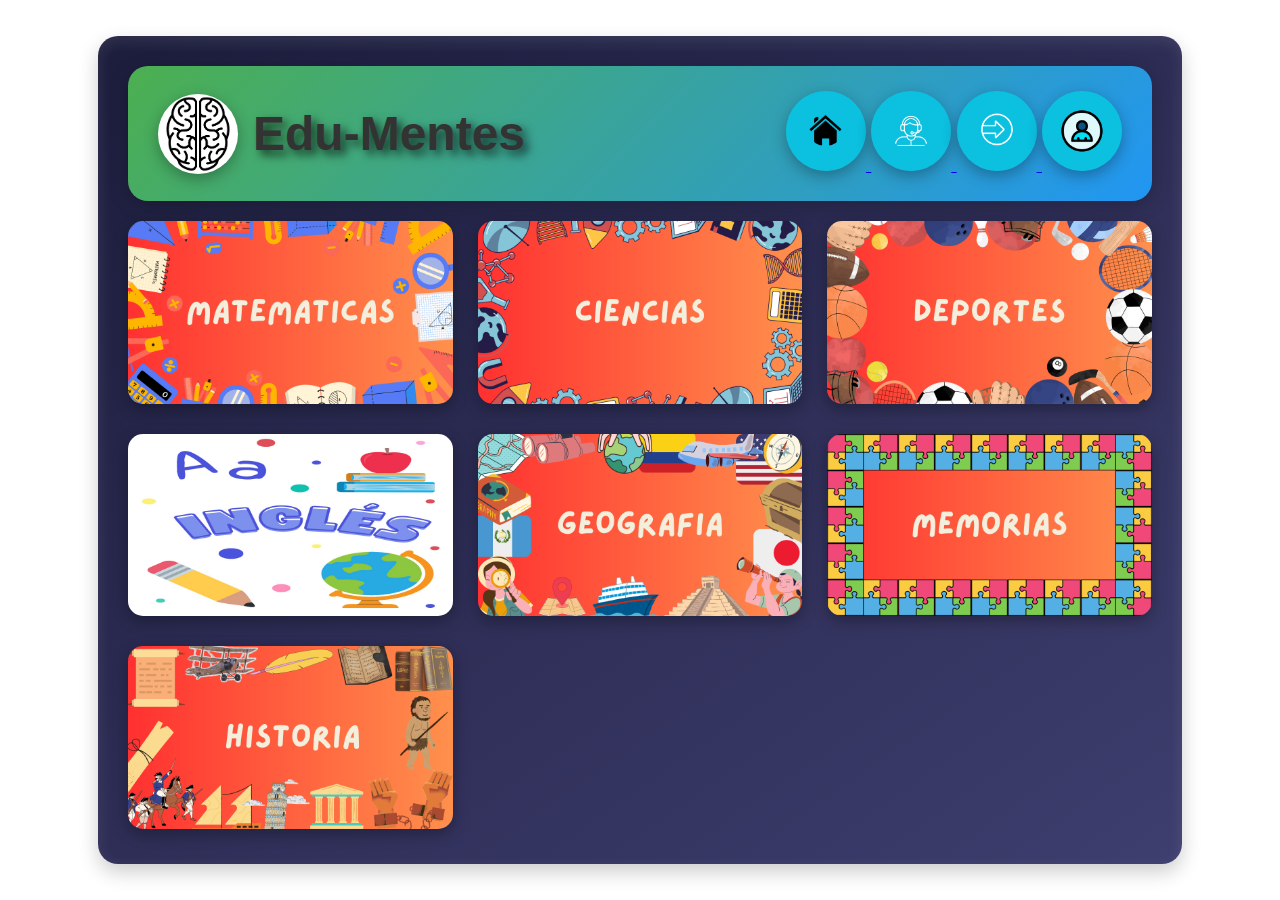
<file: index.html>
<!DOCTYPE html>
<html lang="es">

<head>
    <meta charset="UTF-8">
    <meta name="viewport" content="width=device-width, initial-scale=1.0">
    <title>Edu-Mentes</title>
    <link rel="stylesheet" href="style.css"> <!-- Jean cakyface, como va a hacer los estilos en el html bolsa -->
</head>

<body>
    <div class="container">
        <header>
            <div class="logo-title">
                <img src="imagenes/Logo2.png" alt="Logo">
                <h1>Edu-Mentes</h1>
            </div>

            <nav>
                <a href="index.html" target="_blank">
                    <img src="imagenes/inicio.png" alt="inicio">
                </a>
                <a href="Soporte.html" target="_blank">
                    <img src="imagenes/soporte.png" alt="soporte">
                </a>
                <a href="Cerrarsesion.html" target="_blank">
                    <img src="imagenes/cerrar.png" alt="cerrar sesión">
                </a>
                <a href="Sesion.html" target="_blank">
                    <img src="imagenes/sesi.png" alt="sesión">
                </a>
            </nav>
        </header>

       
        <div class="main-content">
            <div class="section">
                <a href="Juegos/Matematicas/Mate.html" target="_blank">
                    <img src="imagenes/sets/1.png" alt="Matemáticas">
                </a>
            </div>
            <div class="section">
                <a href="Juegos/Ciencias/Cien.html" target="_blank">
                    <img src="imagenes/sets/4.png" alt="Ciencias">
                </a>
            </div>
            <div class="section">
                <a href="Juegos/deporte/deporte.html" target="_blank">
                    <img src="imagenes/sets/2.png" alt="Deportes">
                </a>
            </div>
            <div class="section">
                <a href="Juegos/ingles/ingles.html" target="_blank">
                    <img src="imagenes/sets/7.jpeg" alt="Inglés">
                </a>
            </div>
            <div class="section">
                <a href="Juegos/banderas/bandera.html" target="_blank">
                    <img src="imagenes/sets/3.png" alt="banderas">
                </a>
            </div>
            <div class="section">
                <a href="Juegos/Memoria/memoria.html" target="_blank">
                    <img src="imagenes/sets/5.png" alt="Ciencias">
                </a>
            </div>
            <div class="section">
                <a href="Juegos/Historia/Historia.html" target="_blank">
                    <img src="imagenes/sets/6.png" alt="Historia">
                </a>
            </div>

           
           


        </div>
    </div>
</body>

</html>
</file>
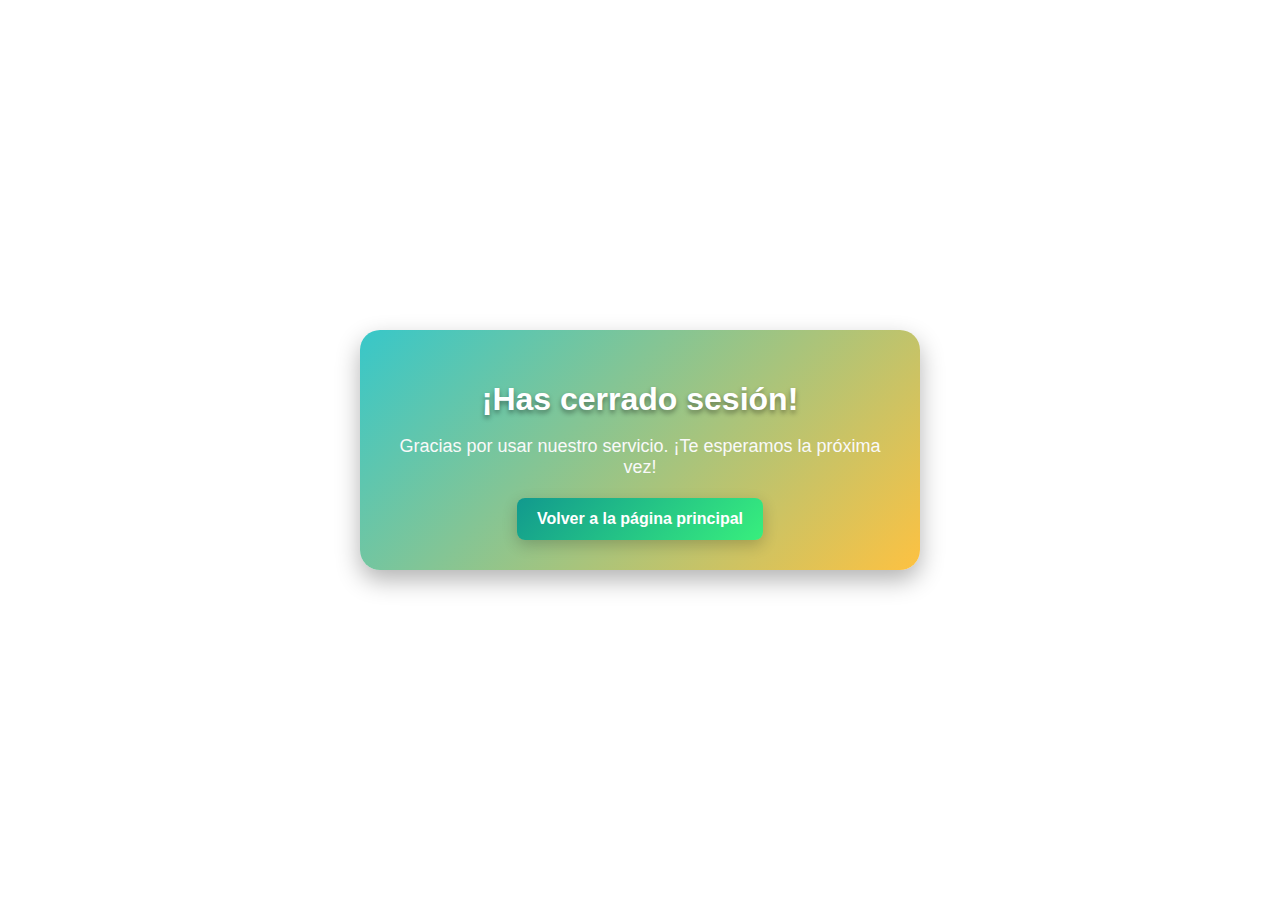
<file: Cerrarsesion.html>
<!DOCTYPE html>
<html lang="es">
<head>
    <meta charset="UTF-8">
    <meta name="viewport" content="width=device-width, initial-scale=1.0">
    <title>Cerrar Sesión</title>
    <link rel="stylesheet" href="style.css"> 
</head>
<body>
    <div class="logout-container">
        <h1>¡Has cerrado sesión!</h1>
        <p>Gracias por usar nuestro servicio. ¡Te esperamos la próxima vez!</p>
        <a href="index.html">Volver a la página principal</a>
    </div>
    
</body>
</html>
</file>
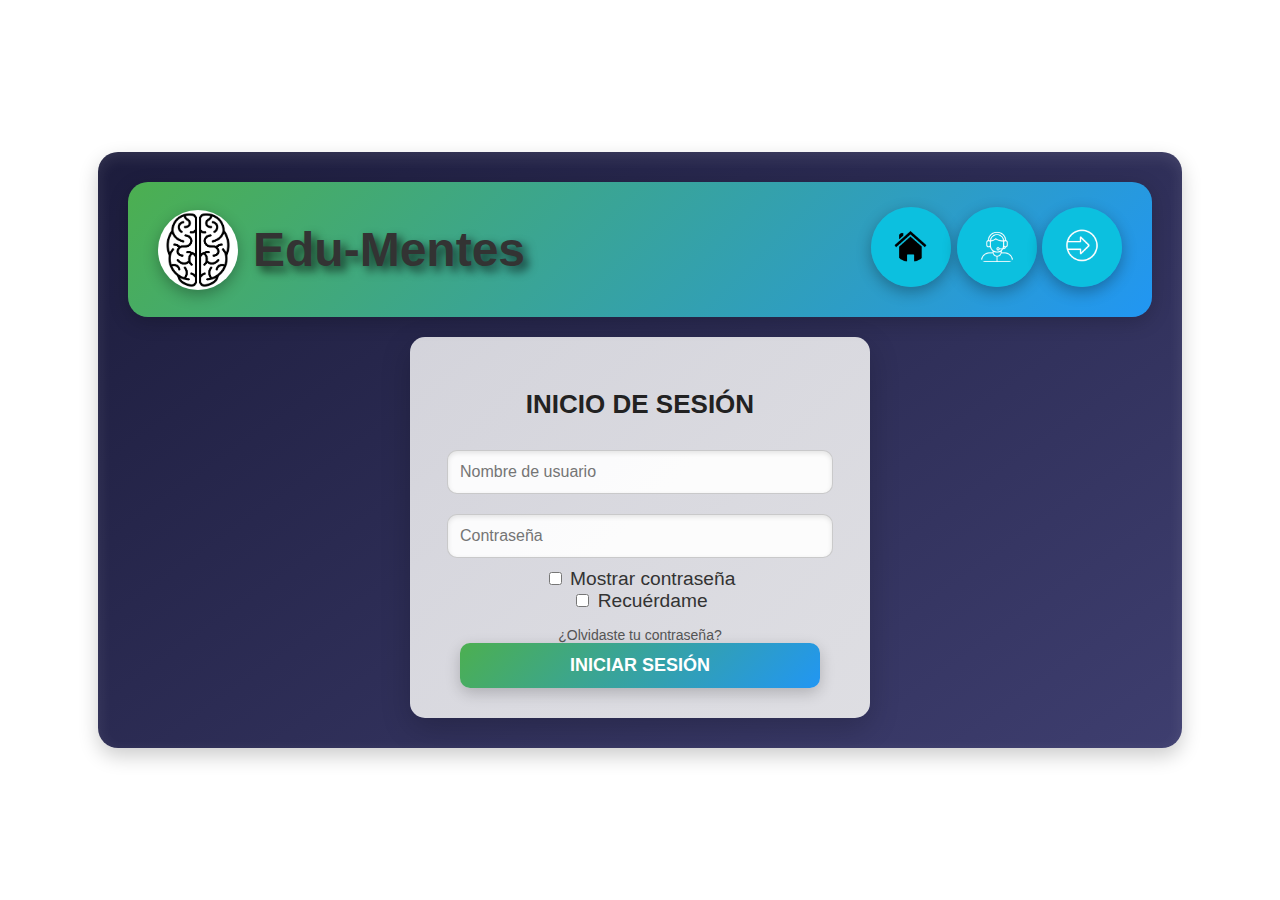
<file: Sesion.html>
<!DOCTYPE html>
<html lang="es">
<head>
    <meta charset="UTF-8">
    <meta name="viewport" content="width=device-width, initial-scale=1.0">
    <title>Inicio de Sesión</title>
    <link rel="stylesheet" href="style.css"> <!-- Vincula el archivo CSS -->
</head>
<body>
    <div class="container">
        <header>
            <div class="logo-title">
                <img src="imagenes/Logo2.png" alt="Logo">
                <h1>Edu-Mentes</h1>
            </div>
            <nav>
                <a href="index.html"><img src="imagenes/inicio.png" alt="inicio"></a>
                
                <a href="Soporte.html"><img src="imagenes/soporte.png" alt="soporte"></a>

                <a href="Cerrarsesion.html"><img src="imagenes/cerrar.png" alt="cerrar sesión"></a>

            </nav>
        </header>
        <div class="login-container">
            <h2>INICIO DE SESIÓN</h2>
            <form action="#">
                <input type="text" placeholder="Nombre de usuario" required>
                <input type="password" placeholder="Contraseña" id="password" required>
                <div class="show-password">
                    <input type="checkbox" id="showPassword" onclick="togglePassword()">
                    <label for="showPassword">Mostrar contraseña</label>
                </div>
                <div class="remember-me">
                    <input type="checkbox" id="remember">
                    <label for="remember">Recuérdame</label>
                </div>
                <a href="#" class="forgot-password">¿Olvidaste tu contraseña?</a>
                <button type="submit">INICIAR SESIÓN</button>
            </form>
        </div>
    </div>

    <script>
        function togglePassword() {
            var passwordInput = document.getElementById("password");
            if (passwordInput.type === "password") {
                passwordInput.type = "text";
            } else {
                passwordInput.type = "password";
            }
        }
    </script>
</body>
</html>
</file>
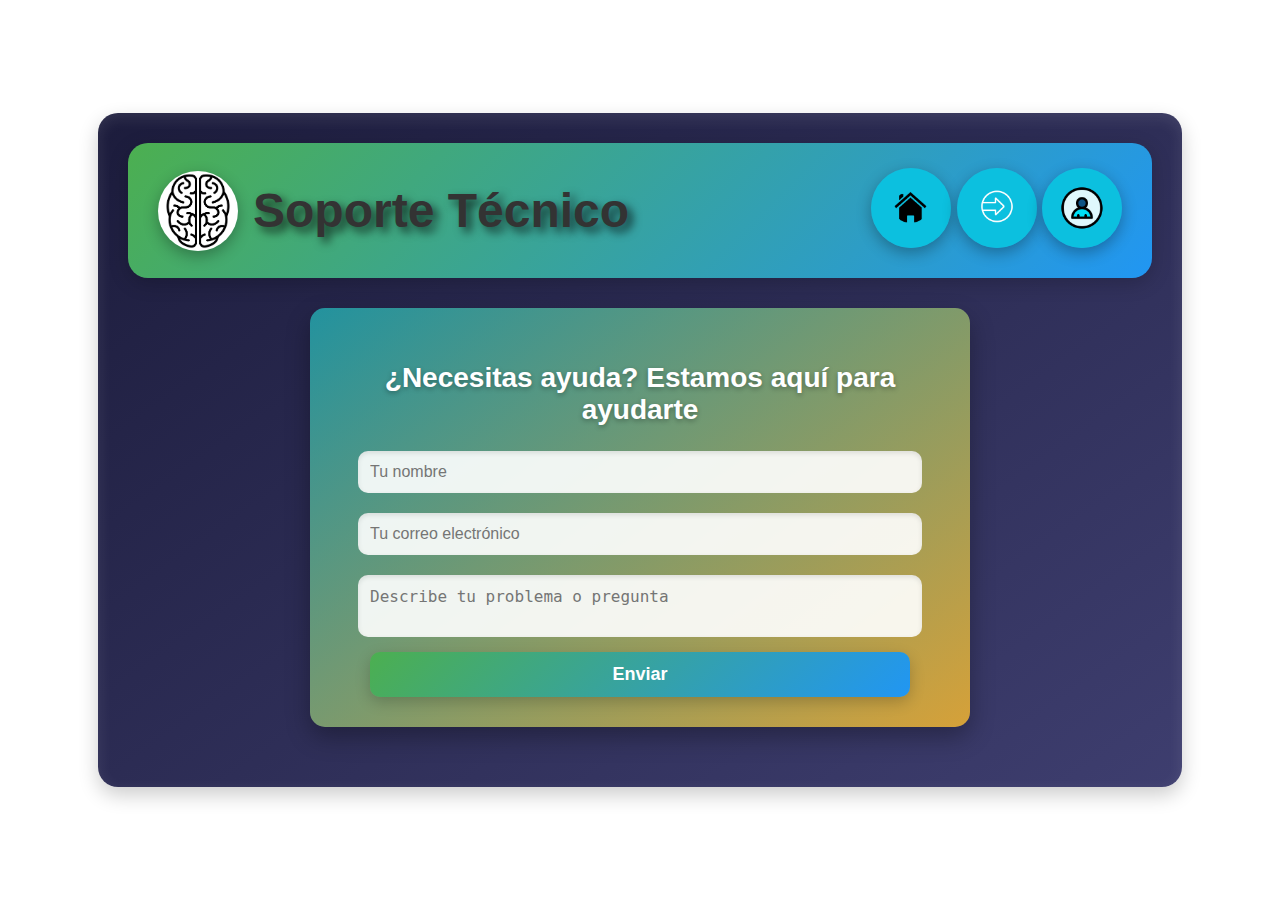
<file: Soporte.html>
<!DOCTYPE html>
<html lang="es">
<head>
    <meta charset="UTF-8">
    <meta name="viewport" content="width=device-width, initial-scale=1.0">
    <title>Página de Soporte</title>
    <link rel="stylesheet" href="style.css"> <!-- Me apie el fokin proyecto, que duro -->
</head>
<body>
    <div class="container">
        <header>
            <div class="logo-title">
                <img src="imagenes/Logo2.png" alt="Logo">
                <h1>Soporte Técnico</h1>
            </div>
            <nav>
                <a href="index.html"><img src="imagenes/inicio.png" alt="inicio"></a>
                
              

                <a href="Cerrarsesion.html"><img src="imagenes/cerrar.png" alt="cerrar sesión"></a>

                <a href="Sesion.html"><img src="imagenes/sesi.png" alt="sesión"></a>
            </nav>
        </header>
        <div class="support-container">
            <h2>¿Necesitas ayuda? Estamos aquí para ayudarte</h2>
            <form action="submit-support-request" method="POST">
                <input type="text" name="nombre" placeholder="Tu nombre" required>
                <input type="email" name="email" placeholder="Tu correo electrónico" required>
                <textarea name="mensaje" placeholder="Describe tu problema o pregunta" required></textarea>
                <button type="submit">Enviar</button>
            </form>
        </div>
    </div>
</body>
</html>
</file>
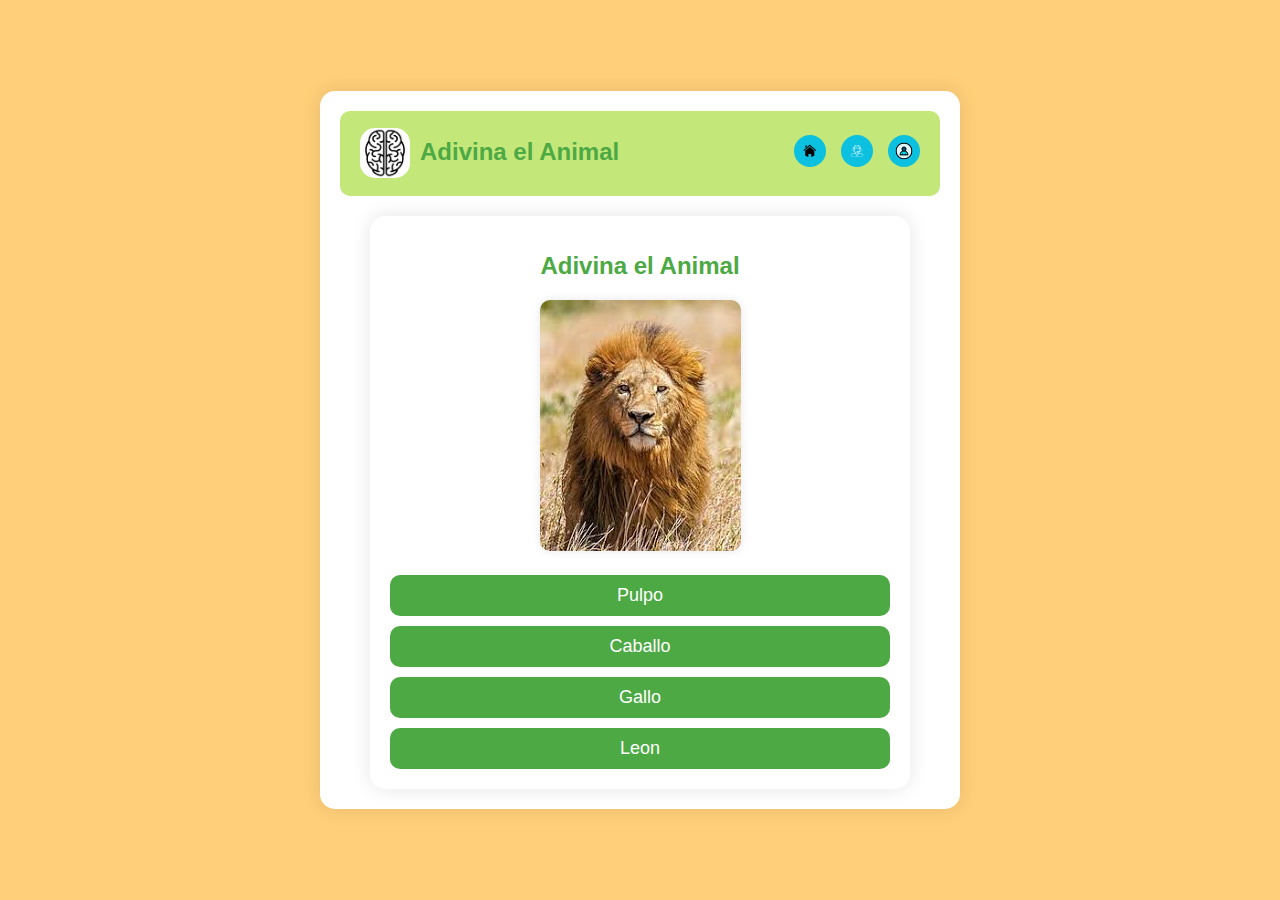
<file: Juegos/Ciencias/Cien.html>
<!DOCTYPE html>
<html lang="es">
<head>
    <meta charset="UTF-8">
    <meta name="viewport" content="width=device-width, initial-scale=1.0">
    <title>Adivina el Animal</title>
    <link rel="stylesheet" href="Cien.css">
</head>
<body>
    <div class="container">
        <header>
            <div class="logo-title">
                <img src="Cienciaslogo/Logo2.png" alt="Logo">
                <h1>Adivina el Animal</h1>
            </div>
            <nav>
                <!-- Enlace a Inicio -->
                <nav>
                    <!-- Enlace a Inicio -->
                    <a href="../../index.html">
                        <img src="../../imagenes/inicio.png" alt="Inicio">
                    </a>
                
                    <!-- Enlace a Soporte -->
                    <a href="../../Soporte.html">
                        <img src="../../imagenes/soporte.png" alt="Soporte">
                    </a>
                
                    <!-- Enlace a Sesión -->
                    <a href="../../Sesion.html" target="_blank">
                        <img src="../../imagenes/sesi.png" alt="Sesión">
                    </a>
            
                  
                </nav>
            </nav>
        </header>
        <div id="juego">
            <h1>Adivina el Animal</h1>
            <div id="imagen-container">
                <img id="imagen-animal" src="" alt="Animal">
            </div>
             <div id="opciones">
                <!-- Aquí se agregarán las opciones de respuesta -->
            </div>
        </div>
    </div>

    <script src="Cien.js"></script>
</body>
</html>
</file>
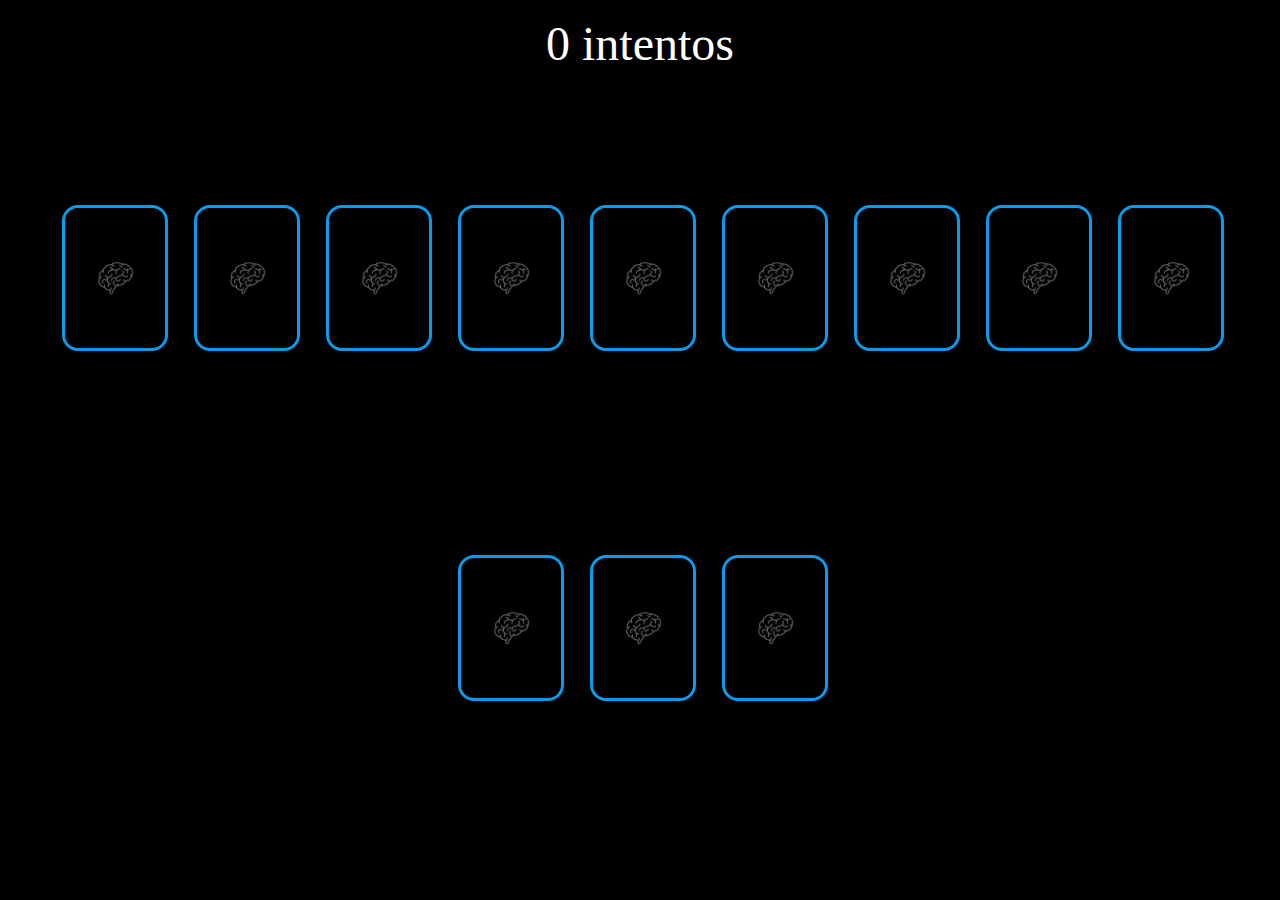
<file: Juegos/Memoria/memoria.html>
<!DOCTYPE html>
<html>
   <head>
      <link rel="stylesheet" href="memoria.css">
   </head>
   <body>
      <div id="stats">0 intentos</div>
      <div id="wrapper">
         <div id="game">
            
         </div>
      </div>
      <script src="memoria.js"></script>
   </body>
</html>
</file>
<file: style.css>
/* Estilos generales */
body {
    margin: 0;
    padding: 0;
    background-image: url(https://i.pinimg.com/originals/32/44/01/324401aa18cc80c55f338dcd4674cb80.gif);
    background-repeat: no-repeat;
    background-size: cover;
    background-position: center center;
    display: flex;
    justify-content: center;
    align-items: center;
    min-height: 100vh;
    font-size: 120%;
    perspective: 1000px;
    font-family: 'Roboto', sans-serif;
    color: #333;
}

/* Contenedor general */
/* Contenedor principal */
.container {
    width: 100%;
    max-width: 1024px;
    margin: auto;
    background: linear-gradient(145deg, #1c1c3c, #3e3e6f);
    border-radius: 20px;
    padding: 30px;
    box-shadow: inset 0 5px 15px rgba(255, 255, 255, 0.1), 0 8px 20px rgba(0, 0, 0, 0.2);
    overflow: hidden;
    transition: transform 0.4s ease, box-shadow 0.4s ease;
    animation: slideIn 1s ease-out;
}

.container:hover {
    transform: scale(1.02);
    box-shadow: 0 10px 30px rgba(0, 0, 0, 0.3);
}

/* Encabezado */
header {
    display: flex;
    justify-content: space-between;
    align-items: center;
    background: linear-gradient(135deg, #4caf50, #2196f3);
    padding: 20px 30px;
    border-radius: 20px;
    box-shadow: 0 5px 20px rgba(0, 0, 0, 0.2);
    margin-bottom: 20px;
    position: relative;
    overflow: hidden;
    transition: transform 0.3s ease-in-out;
}

header:hover {
    transform: translateY(-5px);
    box-shadow: 0 10px 30px rgba(0, 0, 0, 0.3);
}

header .logo-title {
    display: flex;
    align-items: center;
    gap: 15px;
}

header img {
    width: 80px;
    height: 80px;
    border-radius: 50%;
    box-shadow: 0 5px 15px rgba(0, 0, 0, 0.3);
    transition: transform 0.4s ease, box-shadow 0.4s ease, filter 0.4s ease;
}

header img:hover {
    transform: scale(1.2) rotate(15deg);
    filter: brightness(1.2);
    box-shadow: 0 8px 25px rgba(0, 0, 0, 0.4);
}

header h1 {
    font-size: 48px;
    font-weight: 700;
    color: linear-gradient(to right, #ff6b6b, #ffa500);
    margin: 0;
    text-shadow: 5px 5px 10px rgba(0, 0, 0, 0.7);
    font-family: 'Montserrat', sans-serif;
    text-align: center;
    padding: 20px 0;
    animation: fadeIn 1s ease-in-out;
}

/* Sección principal */
.main-content {
    display: grid;
    grid-template-columns: repeat(auto-fit, minmax(300px, 1fr));
    gap: 25px;
}

.section a {
    text-decoration: none;
    color: inherit;
}

.section img {
    width: 100%;
    height: auto;
    border-radius: 15px;
    object-fit: cover;
    box-shadow: 0 5px 15px rgba(0, 0, 0, 0.3);
    transition: transform 0.4s ease, box-shadow 0.4s ease;
}

.section img:hover {
    transform: scale(1.1) rotate(5deg);
    box-shadow: 0 10px 25px rgba(0, 0, 0, 0.4);
}











/* Botones y formularios */
button {
    background: linear-gradient(135deg, #4caf50, #2196f3);
    color: white;
    font-weight: bold;
    padding: 12px 20px;
    border: none;
    border-radius: 10px;
    cursor: pointer;
    transition: transform 0.4s ease, box-shadow 0.4s ease;
}

button:hover {
    transform: translateY(-3px);
    box-shadow: 0 5px 15px rgba(0, 0, 0, 0.3);
}

/* Contenedor de inicio de sesión */
.login-container {
    background: linear-gradient(135deg, rgba(255, 255, 255, 0.8), rgba(240, 240, 240, 0.9));
    padding: 30px;
    border-radius: 15px;
    box-shadow: 0 10px 30px rgba(0, 0, 0, 0.2);
    max-width: 400px;
    margin: auto;
    text-align: center;
    transition: transform 0.3s ease, box-shadow 0.3s ease;
}

.login-container:hover {
    transform: scale(1.02);
    box-shadow: 0 15px 40px rgba(0, 0, 0, 0.3);
}

/* Título */
.login-container h2 {
    font-size: 26px;
    color: #222;
    margin-bottom: 20px;
    font-family: 'Poppins', sans-serif;
}

/* Campos de entrada */
.login-container input[type="text"], 
.login-container input[type="email"], 
.login-container input[type="password"] {
    width: 90%;
    padding: 12px;
    margin: 10px 0;
    border: 1px solid rgba(0, 0, 0, 0.2);
    border-radius: 10px;
    font-size: 16px;
    background: rgba(255, 255, 255, 0.9);
    box-shadow: inset 0 2px 5px rgba(0, 0, 0, 0.1);
    transition: box-shadow 0.3s ease, border-color 0.3s ease;
}

.login-container input:focus {
    outline: none;
    border-color: #34db47;
    box-shadow: 0 0 10px rgba(52, 219, 71, 0.5);
}

/* Botón */
.login-container button {
    width: 90%;
    padding: 12px;
    font-size: 18px;
    font-weight: bold;
    background: linear-gradient(135deg, #4caf50, #2196f3);
    color: white;
    border: none;
    border-radius: 10px;
    cursor: pointer;
    box-shadow: 0 5px 15px rgba(0, 0, 0, 0.2);
    transition: background 0.3s ease, box-shadow 0.3s ease;
}

.login-container button:hover {
    background: linear-gradient(135deg, #34db47, #1769aa);
    box-shadow: 0 8px 25px rgba(0, 0, 0, 0.3);
}

/* Texto adicional */
.login-container .forgot-password {
    display: block;
    margin-top: 15px;
    font-size: 14px;
    color: #555;
    text-decoration: none;
    transition: color 0.3s ease;
}

.login-container .forgot-password:hover {
    color: #34db47;
}







/* Contenedor de soporte técnico */
.support-container {
    background: linear-gradient(145deg, rgba(34, 193, 195, 0.7), rgba(253, 187, 45, 0.8));
    padding: 30px;
    border-radius: 15px;
    box-shadow: 0 10px 25px rgba(0, 0, 0, 0.3);
    max-width: 600px;
    margin: 30px auto;
    text-align: center;
    color: white;
    font-family: 'Poppins', sans-serif;
    transition: transform 0.3s ease, box-shadow 0.3s ease;
}

.support-container:hover {
    transform: translateY(-5px);
    box-shadow: 0 15px 30px rgba(0, 0, 0, 0.4);
}

/* Título de la sección */
.support-container h2 {
    font-size: 28px;
    color: #ffffff;
    margin-bottom: 15px;
    text-shadow: 0px 2px 5px rgba(0, 0, 0, 0.3);
}

/* Campos de entrada */
.support-container input[type="text"], 
.support-container input[type="email"], 
.support-container textarea {
    width: 90%;
    padding: 12px;
    margin: 10px auto;
    border: none;
    border-radius: 10px;
    font-size: 16px;
    color: #333;
    background: rgba(255, 255, 255, 0.9);
    box-shadow: inset 0 2px 5px rgba(0, 0, 0, 0.1);
    transition: border-color 0.3s ease, box-shadow 0.3s ease;
    resize: none;
}

.support-container input:focus, 
.support-container textarea:focus {
    outline: none;
    border: 2px solid #34db47;
    box-shadow: 0 0 10px rgba(52, 219, 71, 0.5);
}

/* Botón de envío */
.support-container button {
    width: 90%;
    padding: 12px;
    font-size: 18px;
    font-weight: bold;
    background: linear-gradient(135deg, #4caf50, #2196f3);
    color: white;
    border: none;
    border-radius: 10px;
    cursor: pointer;
    box-shadow: 0 5px 15px rgba(0, 0, 0, 0.2);
    transition: transform 0.3s ease, box-shadow 0.3s ease;
}

.support-container button:hover {
    transform: scale(1.05);
    background: linear-gradient(135deg, #34db47, #1769aa);
    box-shadow: 0 8px 25px rgba(0, 0, 0, 0.3);
}

/* Mensaje debajo del título */
.support-container p {
    font-size: 16px;
    color: #eeeeee;
    margin-bottom: 20px;
}







/* Contenedor principal de cerrar sesión */
.logout-container {
    background: linear-gradient(135deg, rgba(34, 193, 195, 0.9), rgba(253, 187, 45, 0.9));
    padding: 30px;
    border-radius: 20px;
    box-shadow: 0 10px 25px rgba(0, 0, 0, 0.3);
    max-width: 500px;
    margin: 50px auto;
    text-align: center;
    color: #ffffff;
    font-family: 'Poppins', sans-serif;
    transition: transform 0.3s ease, box-shadow 0.3s ease;
}

.logout-container:hover {
    transform: translateY(-10px);
    box-shadow: 0 15px 30px rgba(0, 0, 0, 0.4);
}

/* Mensaje principal */
.logout-container h1 {
    font-size: 32px;
    margin-bottom: 10px;
    color: #ffffff;
    text-shadow: 0px 3px 5px rgba(0, 0, 0, 0.4);
}

/* Mensaje de agradecimiento */
.logout-container p {
    font-size: 18px;
    color: #f9f9f9;
    margin-bottom: 20px;
}

/* Botón de volver */
.logout-container a {
    display: inline-block;
    padding: 12px 20px;
    font-size: 16px;
    font-weight: bold;
    color: #ffffff;
    background: linear-gradient(135deg, #11998e, #38ef7d);
    border-radius: 8px;
    text-decoration: none;
    box-shadow: 0 5px 15px rgba(0, 0, 0, 0.2);
    transition: transform 0.3s ease, box-shadow 0.3s ease, background 0.3s ease;
}

.logout-container a:hover {
    transform: scale(1.1);
    background: linear-gradient(135deg, #38ef7d, #11998e);
    box-shadow: 0 10px 20px rgba(0, 0, 0, 0.3);
}
</file>
<file: Juegos/Ciencias/Cien.css>
body {
    font-family: Arial, sans-serif;
    background-color: #ffcf79;
    margin: 0;
    padding: 0;
    display: flex;
    justify-content: center;
    align-items: center;
    height: 100vh;
}

.container {
    width: 100%;
    max-width: 600px; 
    margin: auto;
    background-color: white;
    border-radius: 15px;
    padding: 20px;
    box-shadow: 0px 0px 20px rgba(0, 0, 0, 0.1);
    display: flex;
    flex-direction: column;
    align-items: center; 
    justify-content: center; 
}

header {
    display: flex;
    justify-content: space-between;
    align-items: center;
    background-color: #c4e77a;
    padding: 10px 20px;
    border-radius: 10px;
    margin-bottom: 20px;
    width: 100%; /* Cambiado a 100% para ajustar mejor al contenedor */
    box-sizing: border-box; /* Añadido para incluir padding y border en el ancho total */
}






/* Logo y título dentro del header */
header .logo-title {
    display: flex;
    align-items: center;
    animation: slideIn 1s ease-out infinite alternate; /* Animación de deslizamiento */
}

/* Estilo para las imágenes del logo */
header img {
    width: 50px;
    height: 50px;
    transition: transform 0.5s ease, opacity 0.5s ease, box-shadow 0.3s ease;
    border-radius: 15px;
    transform-origin: center;
    animation: bounce 1.5s ease infinite; /* Animación de rebote */
}

/* Efectos cuando el ratón pasa sobre el logo */
header img:hover {
    transform: scale(1.2) rotate(360deg); /* Zoom y rotación */
    opacity: 1;
    box-shadow: 0 15px 25px rgba(0, 0, 0, 0.5); /* Sombra dinámica */
}

/* Estilo para el nav y las imágenes dentro de él */
header nav {
    display: flex;
    gap: 15px;
    animation: fadeIn 2s ease; /* Animación de desvanecimiento del nav */
}

header nav img {
    width: 32px;
    height: 32px;
    border-radius: 50%;
    transition: transform 0.4s ease, opacity 0.4s ease, box-shadow 0.4s ease;
}

/* Efectos cuando el ratón pasa sobre las imágenes del nav */
header nav img:hover {
    transform: scale(1.5) rotate(360deg); /* Efecto de zoom y rotación */
    opacity: 0.8;
    box-shadow: 0 8px 15px rgba(0, 0, 0, 0.3); /* Sombra suave */
}

/* Animación para el título del header */
header h1 {
    font-size: 24px;
    color: #4da944;
    margin-left: 10px;
    animation: glowText 1.5s ease-in-out infinite alternate; /* Efecto de resplandor */
    text-align: center;
}

/* Efectos de hover sobre el título */
header h1:hover {
    color: #FF6347; /* Cambio de color */
    text-shadow: 2px 2px 15px rgba(255, 99, 71, 0.7); /* Sombra de texto dinámica */
}



/* Animación de rebote */
@keyframes bounce {
    0%, 100% { transform: translateY(0); }
    50% { transform: translateY(-10px); }
}

/* Animación de desvanecimiento del nav */
@keyframes fadeIn {
    0% { opacity: 0; }
    100% { opacity: 1; }
}

/* Animación de resplandor del texto */




#juego {
    width: 100%;
    max-width: 500px;
    background-color: white;
    border-radius: 15px;
    padding: 20px;
    box-shadow: 0px 0px 20px rgba(0, 0, 0, 0.1);
    text-align: center;
}

h1 {
    font-size: 24px;
    color: #4da944;
    margin-bottom: 20px;
}

#imagen-container {
    margin-bottom: 20px;
}

#imagen-animal {
    max-width: 100%;
    border-radius: 10px;
    box-shadow: 0px 0px 10px rgba(0, 0, 0, 0.1);
}

#opciones {
    display: flex;
    flex-direction: column;
    gap: 10px;
}

#opciones button {
    background-color: #4da944;
    color: white;
    border: none;
    padding: 10px;
    border-radius: 10px;
    font-size: 18px;
    cursor: pointer;
    transition: background-color 0.3s;
}

#opciones button:hover {
    background-color: #3b8c33;
}

#opciones button:active {
    background-color: #2f6c29;
}
</file>
<file: Juegos/Memoria/memoria.css>
body {
    margin: 0;
    background: black;
    overflow: hidden;
}

#wrapper {
    height: 100vh;
    display: flex;
    flex-direction: column;
    flex-wrap: wrap;
    align-items: center;
    justify-content: space-evenly;
}

#game {
    height: 100vh;
    max-height: 700px;
    display: flex;
    flex-wrap: wrap;
    align-items: center;
    justify-content: center;
}

#stats {
    color: white;
    position: absolute;
    padding: 1rem;
    text-align: center;
    width: calc(100% - 2rem);
    font-size: 3rem;
}

.card {
    width: 100px;
    height: 140px;
    margin: 1rem;
    position: relative;
    transition: transform 0.5s;
    transform-style: preserve-3d;

}

.card.active {
    transform: rotateY(180deg);

}

.card div {
    width: 100%;
    height: 100%;
    border-radius: 1rem;
    display: flex;
    align-items: center;
    justify-content: center;
    position: absolute;
    backface-visibility: hidden;
    pointer-events: none;

}

.card .face {
    background: purple;
    transform: rotateY(180deg);
    color: white;
    font-size: 6rem;

}

.card .back {
    border: 3px solid rgb(11, 154, 236);
    background: url(imgMemoria/cerebro_icono.png) center / contain no-repeat;

}
</file>
